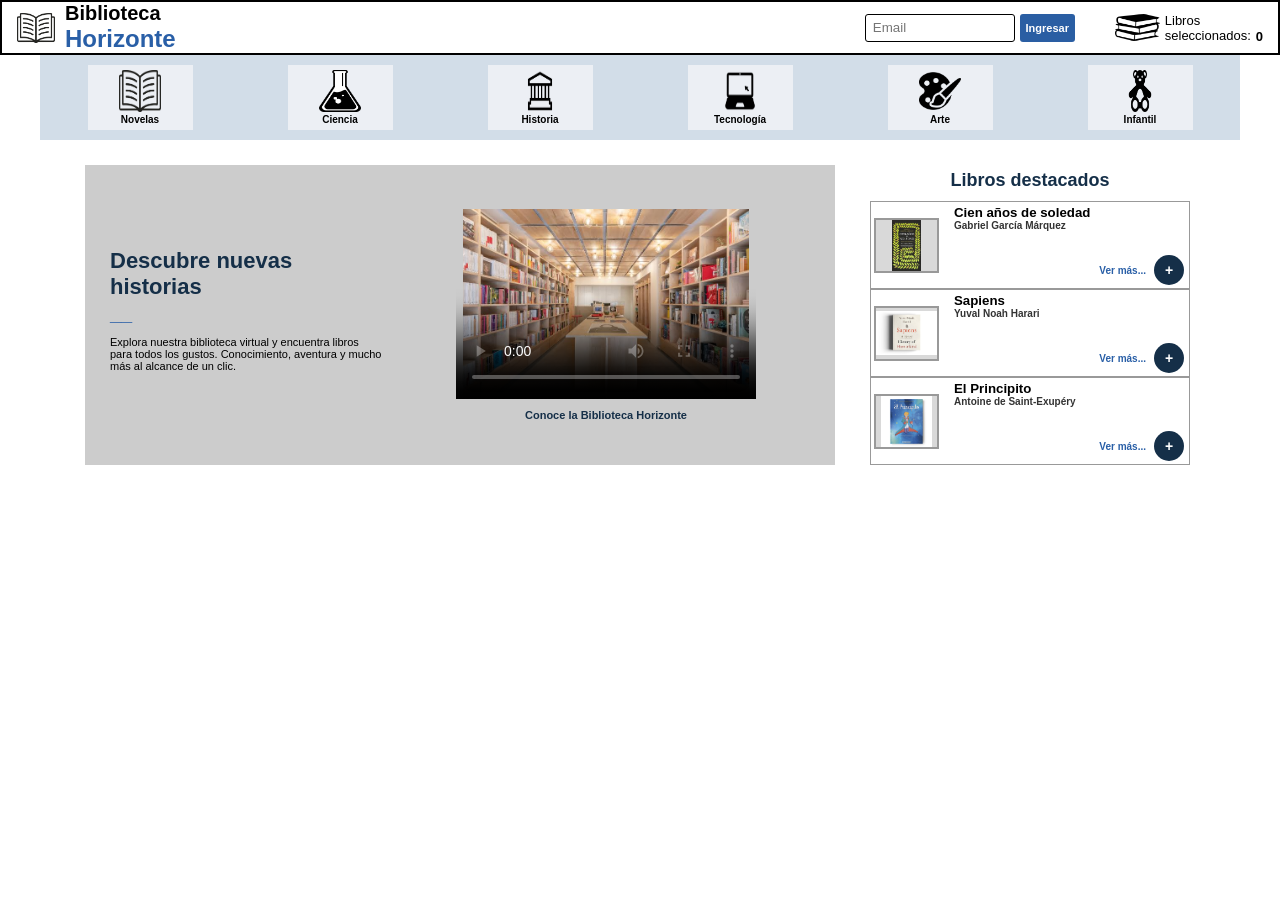
<file: index.html>
<!DOCTYPE html>
<html lang="es">

<head>
    <meta charset="UTF-8">
    <meta name="viewport" content="width=device-width, initial-scale=1.0">
    <meta name="author" content="Alan Sepúlveda">
    <title>Simulacro de Certificación N°2</title>
<!--conexión con css-->
    <link rel="stylesheet" href="static/css/style.css">
</head>

<body>
    <header>

<!--Barra de navegación-->
        <nav class="nav">
            <div class="marca">
                <img src="static/images/libro.png" alt="Logo Biblioteca Horizonte" class="logo">
                <h1 class="titulo">
                    Biblioteca <br>
                    <span class="span">Horizonte</span>
                </h1>
            </div>
            <div class="separacion">
                <form action="#" class="login" id="loginForm">
                    <input type="email" placeholder="Email" id="email" required>
                    <button type="submit" id="botonLogin">
                        Ingresar
                    </button>
                </form>
                <div class="contador-libros">
                    <img src="static/images/libros.png" alt="Libros seleccionados" class="libros">
                    <p>
                        Libros<br>
                        seleccionados:
                    </p>
                    <p class="numero" id="librosSeleccionados">
                        0
                    </p>
                </div>
            </div>
        </nav>
    </header>


<!--Contenedor de imagenes-->

    <main class="contenedor-p">
        <div class="contenedor-imagenes">
            <div class="imagen1">
                <img src="static/images/libro.png" alt="Novelas">
                <p>Novelas</p>
            </div>
            <div class="imagen2">
                <img src="static/images/icono quimica.png" alt="Ciencia">
                <p>Ciencia</p>
            </div>
            <div class="imagen3">
                <img src="static/images/icono historia.png" alt="Historia">
                <p>Historia</p>
            </div>
            <div class="imagen4">
                <img src="static/images/icono tecnologia.png" alt="Tecnología">
                <p>Tecnología</p>
            </div>
            <div class="imagen5">
                <img src="static/images/icono arte.png" alt="Arte">
                <p>Arte</p>
            </div>
            <div class="imagen6">
                <img src="static/images/icono infantil.png" alt="Infantil">
                <p>Infantil</p>
            </div>
        </div>

<!--Sección principal-->
        <div class="row">
            <section class="seccion1">
                <div class="contenido-principal">
                    <h1>Descubre nuevas historias
                        <br class="linea">
                        <span class="span">__</span>
                    </h1>
                    <p>
                        Explora nuestra biblioteca virtual y encuentra libros para todos los gustos.
                        Conocimiento, aventura y mucho más al alcance de un clic.
                    </p>
                </div>

<!--Contenedor del video-->

                <div class="video-contenedor">
                    <video id="videoLibreria" controls poster="static/images/miniatura1.jfif">
                        <source src="static/videos/Turismo en Santiago de Chile. Biblioteca de Santiago.mp4" type="video/mp4">
                        Tu navegador no soporta videos.
                    </video>
                    <p>Conoce la Biblioteca Horizonte</p>
                </div>
            </section>

<!--Libros destacados-->

            <section class="seccion2">
                <h1>Libros destacados</h1>
                <div class="column">
                    <img src="static/images/imagen1.jfif" alt="Cien años de soledad" class="imagen-libro">
                    <div class="divrow">
                        <div class="divrow-1">
                            <h5 class="titulo-libro">Cien años de soledad</h5>
                            <p class="gris">Gabriel García Márquez</p>
                        </div>
                        <div class="divrow-2">
                            <a href="#" class="ver-mas">Ver más...</a>
                        <button class="btnmas" id="btnMas1" type="button">+</button>
                        </div>
                    </div>
                </div>
                <div class="column">
                    <img src="static/images/imagen2.jfif" alt="Sapiens" class="imagen-libro">
                    <div class="divrow">
                        <div class="divrow-1">
                            <h5 class="titulo-libro">Sapiens</h5>
                            <p class="gris">Yuval Noah Harari</p>
                        </div>
                        <div class="divrow-2">
                        <a href="#" class="ver-mas">Ver más...</a>
                        <button class="btnmas" id="btnMas2">+</button>
                        </div>
                    </div>
                </div>
                <div class="column">
                    <img src="static/images/imagen3.webp" alt="El Principito" class="imagen-libro">
                    <div class="divrow">
                        <div class="divrow-1">
                            <h5 class="titulo-libro">El Principito</h5>
                            <p class="gris">Antoine de Saint-Exupéry</p>
                        </div>
                        <div class="divrow-2">
                            <a href="#" class="ver-mas">Ver más...</a>
                        <button class="btnmas" id="btnMas3" type="button">+</button>
                        </div>
                    </div>
                </div>
            </section>
        </div>
    </main>
    <script src="static/js/script.js"></script>
</body>

</html>
</file>
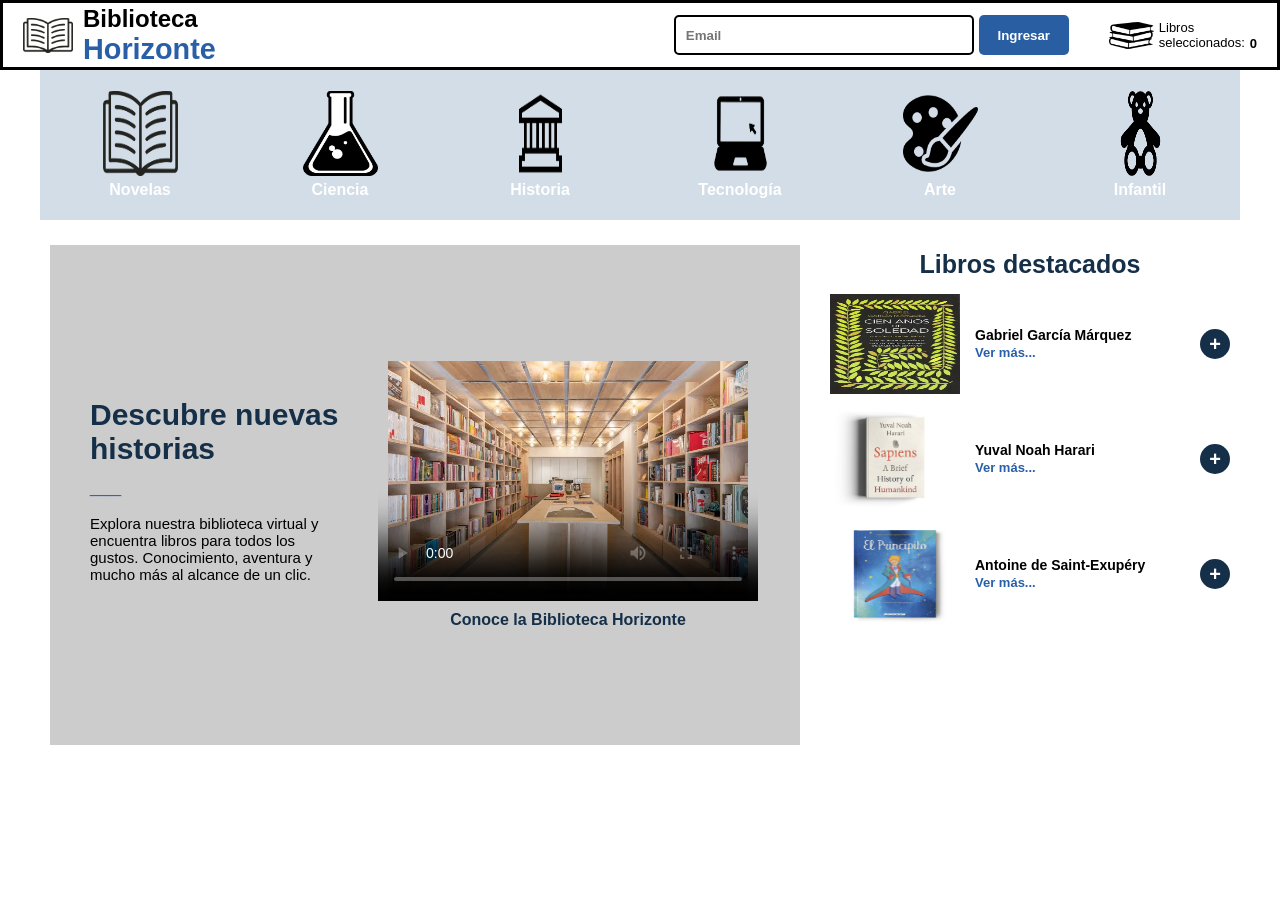
<file: Simulacro_Certificación2/index.html>
<!DOCTYPE html>
<html lang="es">

<head>
    <meta charset="UTF-8">
    <meta name="viewport" content="width=device-width, initial-scale=1.0">
    <meta name="author" content="Alan Sepúlveda">
    <title>Simulacro de Certificación N°2</title>
    <link rel="stylesheet" href="static/css/style.css">
</head>

<body>
    <header>

<!--Barra de navegación-->
        <nav class="nav">
            <div class="marca">
                <img src="static/images/libro.png" alt="Logo Biblioteca Horizonte" class="logo">
                <h1 class="titulo">
                    Biblioteca <br>
                    <span class="span">Horizonte</span>
                </h1>
            </div>
            <div class="separacion">
                <form action="#" class="login" id="loginForm">
                    <input type="email" placeholder="Email" id="email" required>
                    <button type="submit" id="botonLogin">
                        Ingresar
                    </button>
                </form>
                <div class="contador-libros">
                    <img src="static/images/libros.png" alt="Libros seleccionados" class="libros">
                    <p>
                        Libros<br>
                        seleccionados:
                    </p>
                    <p class="numero" id="librosSeleccionados">
                        0
                    </p>
                </div>
            </div>
        </nav>
    </header>


<!--Contenedor de imagenes-->

    <main class="contenedor-p">
        <div class="contenedor-imagenes">
            <div class="imagen1">
                <img src="static/images/libro.png" alt="Novelas">
                <p>Novelas</p>
            </div>
            <div class="imagen2">
                <img src="static/images/icono quimica.png" alt="Ciencia">
                <p>Ciencia</p>
            </div>
            <div class="imagen3">
                <img src="static/images/icono historia.png" alt="Historia">
                <p>Historia</p>
            </div>
            <div class="imagen4">
                <img src="static/images/icono tecnologia.png" alt="Tecnología">
                <p>Tecnología</p>
            </div>
            <div class="imagen5">
                <img src="static/images/icono arte.png" alt="Arte">
                <p>Arte</p>
            </div>
            <div class="imagen6">
                <img src="static/images/icono infantil.png" alt="Infantil">
                <p>Infantil</p>
            </div>
        </div>

<!--Sección principal-->
        <div class="row">
            <section class="seccion1">
                <div class="contenido-principal">
                    <h1>Descubre nuevas historias
                        <br class="linea">
                        <span class="span">__</span>
                    </h1>
                    <p>
                        Explora nuestra biblioteca virtual y encuentra libros para todos los gustos.
                        Conocimiento, aventura y mucho más al alcance de un clic.
                    </p>
                </div>

<!--Contenedor del video-->

                <div class="video-contenedor">
                    <video id="videoLibreria" controls poster="static/images/miniatura1.jfif">
                        <source src="static/videos/Turismo en Santiago de Chile. Biblioteca de Santiago.mp4" type="video/mp4">
                        Tu navegador no soporta videos.
                    </video>
                    <p>Conoce la Biblioteca Horizonte</p>
                </div>
            </section>

<!--Libros destacados-->

            <section class="seccion2">
                <h1>Libros destacados</h1>
                <div class="column">
                    <img src="static/images/imagen1.jfif" alt="Cien años de soledad" class="imagen-libro">
                    <div class="divrow">
                        <div>
                            <p>Gabriel García Márquez</p>
                            <a href="#" class="ver-mas">Ver más...</a>
                        </div>
                        <button class="btnmas" id="btnMas1" type="button">+</button>
                    </div>
                </div>
                <div class="column">
                    <img src="static/images/imagen2.jfif" alt="Sapiens" class="imagen-libro">
                    <div class="divrow">
                        <div>
                            <p>Yuval Noah Harari</p>
                            <a href="#" class="ver-mas">Ver más...</a>
                        </div>
                        <button class="btnmas" id="btnMas2">+</button>
                    </div>
                </div>
                <div class="column">
                    <img src="static/images/imagen3.webp" alt="El Principito" class="imagen-libro">
                    <div class="divrow">
                        <div>
                            <p>Antoine de Saint-Exupéry</p>
                            <a href="#" class="ver-mas">Ver más...</a>
                        </div>
                        <button class="btnmas" id="btnMas3" type="button">+</button>
                    </div>
                </div>
            </section>
        </div>
    </main>
    <script src="static/js/script.js"></script>
</body>

</html>
</file>
<file: static/css/style.css>
/* Reinicio  //////////////////////////////////////////////////////////////////////////////////////////*/

* {
    padding: 0;
    margin: 0;
    box-sizing: border-box;
    font-family: Arial, Helvetica, sans-serif;
}

body {
    background-color: white;
}

/* Barra de navegación  //////////////////////////////////////////////////////////////////////////////*/

.nav {
    display: flex;
    flex-direction: row;
    align-items: center;
    justify-content: space-between;
    border: 2px solid;
    height: 55px;
    padding: 0 15px;
}

.marca {
    display: flex;
    flex-direction: row;
    align-items: center;
    justify-content: center;
    gap: 10px;
}

.logo {
    width: 38px;
    height: 30px;
}

.titulo {
    font-size: 20px;
}

.span {
    color: #295FA7;
    font-size: larger;
}

.separacion {
    display: flex;
    flex-direction: row;
    align-items: center;
    justify-content: center;
    gap: 40px;
}

.login {
    display: flex;
    flex-direction: row;
    align-items: center;
    justify-content: center;
    gap: 5px;
}

.login input {
    height: 28px;
    width: 150px;
    border: 1px solid;
    border-radius: 3px;
    font-weight: normal;
    padding-left: 7px;
}

.login button {
    height: 28px;
    width: 55px;
    background-color: #2A5EA3;
    border: none;
    border-radius: 3px;
    color: white;
    font-size: 11px;
    font-weight: bold;
    cursor: pointer;
}

.login button:hover {
    background-color: #214D85;
}

.contador-libros {
    display: flex;
    flex-direction: row;
    align-items: center;
    justify-content: center;
    gap: 5px;
}

.libros {
    width: 45px;
    height: 35px;
}

.contador-libros p {
    font-size: 13px;
}

.numero {
    margin-top: 17px;
    font-size: 18px;
    font-weight: bolder;
}

/* Contenedor Principal  /////////////////////////////////////////////////////////////////////////////*/

.contenedor-p {
    display: flex;
    flex-direction: column;
    align-items: center;
    justify-content: center;
    width: 100%;
}

/* Categorias (texto e imagenes)  ////////////////////////////////////////////////////////////////////*/

.contenedor-imagenes {
    display: flex;
    flex-direction: row;
    align-items: center;
    justify-content: space-around;
    height: 85px;
    width: 1200px;
    background-color: #D2DDE8;
}

.imagen1, .imagen2, .imagen3, .imagen4, .imagen5, .imagen6 {
    display: flex;
    flex-direction: column;
    align-items: center;
    justify-content: center;
    height: 65px;
    width: 105px;
    gap: 2px;
    background-color: #ECEFF4;
}

.imagen1 img, .imagen2 img, .imagen3 img, .imagen4 img, .imagen5 img, .imagen6 img {
    height: 42px;
    width: 42px;
}

.imagen1 p, .imagen2 p, .imagen3 p, .imagen4 p, .imagen5 p, .imagen6 p {
    color: black;
    font-weight: bold;
    font-size: 10px;
}

/* Fila principal (mantiene a las dos Secciones)  /////////////////////////////////////////////////////*/

.row {
    display: flex;
    flex-direction: row;
    align-items: flex-start;
    justify-content: center;
    gap: 30px;
    margin-top: 25px;
}

/* Sección principal (Video) //////////////////////////////////////////////////////////////////////////*/

.seccion1 {
    display: flex;
    flex-direction: row;
    justify-content: space-between;
    align-items: center;
    background-color: #CCCCCC;
    width: 750px;
    height: 300px;
    padding: 25px;
    gap: 20px;
}

.contenido-principal {
    width: 40%;
}

.seccion1 h1 {
    color: #152F48;
    font-size: 22px;
    margin-bottom: 10px;
}

.seccion1 h1 .span {
    color: #295FA7;
    font-size: 20px;
}

.contenido-principal p {
    margin-bottom: 10px;
    font-size: 11px;
}

/* Video  ////////////////////////////////////////////////////////////////////////////////////////////*/

.video-contenedor {
    display: flex;
    flex-direction: column;
    align-items: center;
    justify-content: center;
    width: 60%;
    margin-top: 0;
}

video {
    width: 300px;
    height: 190px;
}

.video-contenedor p {
    margin-top: 10px;
    margin-bottom: 0;
    font-size: 11px;
    font-weight: bold;
    color: #152F48;
}

/* Sección de libros destacados  //////////////////////////////////////////////////////////////////////*/

.seccion2 {
    display: flex;
    flex-direction: column;
    align-items: center;
    width: 330px;
    height: 300px;
}

.seccion2 h1 {
    margin: 5px 0 10px 0;
    color: #152F48;
    font-size: 18px;
}

/* Contenedores de los libros  ////////////////////////////////////////////////////////////////////////*/

.column {
    display: flex;
    flex-direction: row;
    align-items: center;
    width: 320px;
    height: 100px;
    padding: 3px;
    border: 1px solid #999;
}

.column p {
    color: #737273;
}

/* Imagenes de los libros  ///////////////////////////////////////////////////////////////////////////*/

.imagen-libro {
    height: 55px;
    width: 65px;
    object-fit: contain;
    border: 2px solid #999;
    background-color: #D9D9D9;
}

/* Información del libro  /////////////////////////////////////////////////////////////////////////////*/

.divrow {
    display: flex;
    flex-direction: column;
    align-items: flex-start;
    justify-content: space-between;
    width: 245px;
    height: 100%;
    padding-left: 15px;
}

/* Contenedor superior del título y autor /////////////////////////////////////////////////////////////*/

.divrow-1 {
    display: flex;
    flex-direction: column;
    align-items: flex-start;
}

/* Contenedor inferior de "Ver más..." y botón ///////////////////////////////////////////////////////*/

.divrow-2 {
    display: flex;
    flex-direction: row;
    align-items: center;
    justify-content: flex-end;
    width: 100%;
}


.divrow p {
    font-size: 10px;
    font-weight: bold;
    color: #333;
    margin-bottom: 3px;
}

.divrow a {
    color: #295FA7;
    text-decoration: none;
    font-size: 10px;
    font-weight: bold;
}

.divrow a:hover {
    text-decoration: underline;
}

/* Titulos y autores  /////////////////////////////////////////////////////////////////////////////////*/

.titulo-libro {
    font-weight: bolder;
    color: black;
}

.gris {
    color: #C8C8C7;
}

/* Botones +  /////////////////////////////////////////////////////////////////////////////////////////*/

.btnmas {
    background-color: #152F48;
    border-radius: 50%;
    height: 30px;
    width: 30px;
    margin-top: 0;
    margin-left: 8px;
    color: white;
    border: none;
    font-size: 14px;
    font-weight: bold;
    cursor: pointer;
}

.btnmas:hover {
    background-color: #295FA7;
}
</file>
<file: Simulacro_Certificación2/static/css/style.css>
/*reinicio (las lineas de barras son para que se note mas las separaciones de secciones)*/
* {
    padding: 0;
    margin: 0;
    box-sizing: border-box;
    font-family: Arial, Helvetica, sans-serif;
}

body {
    background-color: white;
}
/*Barra de navegación  //////////////////////////////////////////////////////////////////////////////*/
.nav {
    display: flex;
    flex-direction: row;
    align-items: center;
    justify-content: space-between;
    border: 3px solid;
    height: 70px;
    padding: 0 20px;
}

.marca {
    display: flex;
    flex-direction: row;
    align-items: center;
    justify-content: center;
    gap: 10px;
}

.logo {
    width: 50px;
    height: 35px;
}

.titulo {
    font-size: 1.5rem;
}

.span {
    color: #295FA7;
    font-size: larger;
}

.separacion {
    display: flex;
    flex-direction: row;
    align-items: center;
    justify-content: center;
    gap: 40px;
}

.login {
    display: flex;
    flex-direction: row;
    align-items: center;
    justify-content: center;
    gap: 5px;
}

.login input {
    height: 40px;
    width: 300px;
    border: 2px solid;
    border-radius: 5px;
    font-weight: bold;
    padding-left: 10px;
}

.login button {
    height: 40px;
    width: 90px;
    background-color: #2A5EA3;
    border: none;
    border-radius: 5px;
    color: white;
    font-weight: bold;
    cursor: pointer;
}

.login button:hover {
    background-color: #214D85;
}

.contador-libros {
    display: flex;
    flex-direction: row;
    align-items: center;
    justify-content: center;
    gap: 5px;
}

.libros {
    width: 45px;
    height: 35px;
}

.contador-libros p {
    font-size: 13px;
}

.numero {
    margin-top: 17px;
    font-size: 18px;
    font-weight: bolder;
}

/*Imagenes  //////////////////////////////////////////////////////////////////////////////////////*/

.contenedor-p {
    display: flex;
    flex-direction: column;
    align-items: center;
    justify-content: center;
    width: 100%;
}

.contenedor-imagenes {
    display: flex;
    flex-direction: row;
    align-items: center;
    justify-content: space-around;
    height: 150px;
    width: 1200px;
    background-color: #D2DDE8;
}

.imagen1,
.imagen2,
.imagen3,
.imagen4,
.imagen5,
.imagen6 {
    display: flex;
    flex-direction: column;
    align-items: center;
    justify-content: center;
    height: 150px;
    width: 130px;
    gap: 5px;
}

.imagen1 img,
.imagen2 img,
.imagen3 img,
.imagen4 img,
.imagen5 img,
.imagen6 img {
    height: 85px;
    width: 75px;
}

.imagen1 p,
.imagen2 p,
.imagen3 p,
.imagen4 p,
.imagen5 p,
.imagen6 p {
    color: white;
    font-weight: bold;
}

.row {
    display: flex;
    flex-direction: row;
    align-items: flex-start;
    justify-content: center;
    gap: 30px;
    margin-top: 25px;
}
/*Sección principal   ////////////////////////////////////////////////////////////////////////////*/
.seccion1 {
    display: flex;
    flex-direction: row;
    justify-content: space-between;
    align-items: center;
    background-color: #CCCCCC;
    width: 750px;
    height: 500px;
    padding: 40px;
    gap: 30px;
}
.contenido-principal {
    width: 40%;
}

.seccion1 h1 {
    color: #152F48;
    font-size: 30px;
    margin-bottom: 15px;
}

.seccion1 h1 .span {
    color: #295FA7;
    font-size: 28px;
}

.video-contenedor {
    display: flex;
    flex-direction: column;
    align-items: center;
    justify-content: center;
    width: 60%;
    margin-top: 0;
}

video {
    width: 380px;
    height: 240px;
}

.video-contenedor p {
    margin-top: 10px;
    font-weight: bold;
    color: #152F48;
}

.contenido-principal p {
    margin-bottom: 10px;
    font-size: 15px;
}

.video-contenedor p {
    margin-top: 10px;
    margin-bottom: 0;
    font-weight: bold;
    color: #152F48;
}

/*Sección libros    ////////////////////////////////////////////////////////////////////////////////*/

.seccion2 {
    display: flex;
    flex-direction: column;
    align-items: center;
    width: 400px;
    height: 500px;
}

.seccion2 h1 {
    margin: 5px 0 15px 0;
    color: #152F48;
    font-size: 25px;
}

.column {
    display: flex;
    flex-direction: row;
    width: 400px;
    height: 100px;
    margin-bottom: 15px;
}

.imagen-libro {
    height: 100px;
    width: 130px;
}

.divrow {
    display: flex;
    flex-direction: row;
    align-items: center;
    justify-content: space-between;
    width: 270px;
    padding-left: 15px;
}

.divrow p {
    font-size: 14px;
    font-weight: bold;
}

.divrow a {
    color: #295FA7;
    text-decoration: none;
    font-size: 13px;
    font-weight: bold;
}

.divrow a:hover {
    text-decoration: underline;
}

.btnmas {
    background-color: #152F48;
    border-radius: 50%;
    height: 30px;
    width: 30px;
    color: white;
    border: none;
    font-size: 20px;
    font-weight: bold;
    cursor: pointer;
}

.btnmas:hover {
    background-color: #295FA7;
}
</file>
